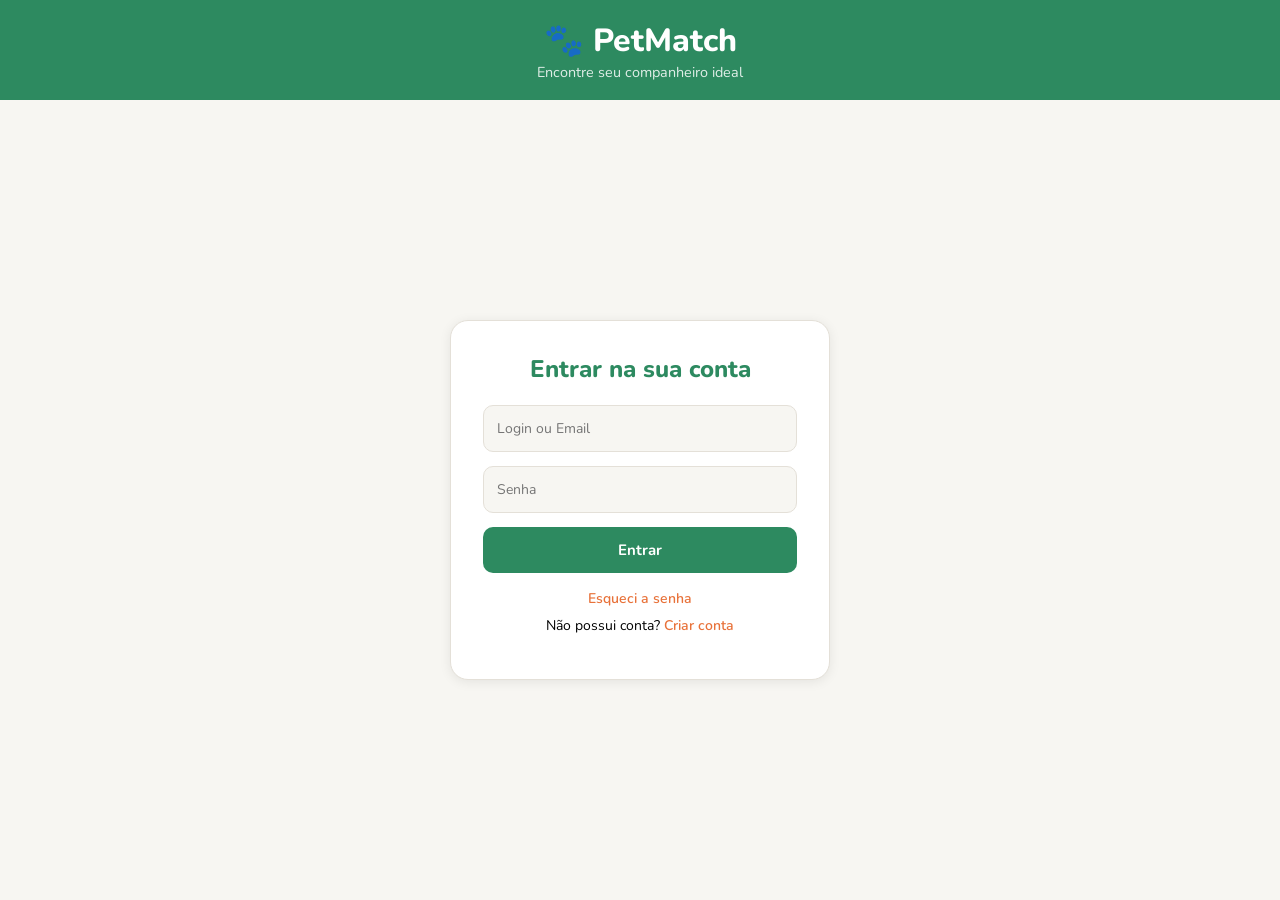
<file: index.html>
<!DOCTYPE html>
<html lang="pt-BR">
<head>
  <meta charset="UTF-8">
  <meta name="viewport" content="width=device-width, initial-scale=1.0">
  <title>PetMatch</title>
  <link rel="stylesheet" href="styles.css">
  <link href="https://fonts.googleapis.com/css2?family=Nunito:wght@400;600;700;800&display=swap" rel="stylesheet">
</head>

<body>

<header>
  <div class="header-inner">
    <h1>🐾 PetMatch</h1>
    <p class="header-sub">Encontre seu companheiro ideal</p>
  </div>
</header>

<!-- BOTÃO PARA ABRIR MENU -->
<button class="menu-toggle" id="menuToggle">☰</button>

<!-- MENU LATERAL -->
<nav class="sidebar" id="sidebar">
  <ul class="sidebar-menu">
    <li><a href="#" class="active">🏠 Início</a></li>
    <li><a href="#">🔍 Buscar Pets</a></li>
    <li><a href="#">⭐ Meus Favoritos</a></li>
    <li><a href="User-profile.html" id="meuPerfilBtn">👤 Meu Perfil</a></li>
    <li>
  <button id="btnLogout" type="button">
    Sair
  </button>
</li>
  </ul>
</nav>

<!-- ABAS DE NAVEGAÇÃO -->
<nav class="tabs-nav">
  <div class="tabs-container">
    <button class="tab-btn active" data-tab="inicio">🏠 Início</button>
    <button class="tab-btn" data-tab="match">📋 Ver match</button>
  </div>
</nav>

<!-- ABA 1: INÍCIO -->
<div class="tab-content active" id="tab-inicio">

<!-- FILTROS -->
<section class="filtros">
  <div class="filtros-inner">
    <div class="filtros-selects">

      <div class="select-wrap">
        <label for="tipoFiltro">Tipo</label>
        <select id="tipoFiltro" aria-label="Filtrar por tipo de animal">
          <option value="todos">Todos</option>
          <option value="cao">Cães</option>
          <option value="gato">Gatos</option>
          <option value="silvestre">Silvestre</option>
        </select>
      </div>

      <div class="select-wrap">
        <label for="tamanhoFiltro">Tamanho</label>
        <select id="tamanhoFiltro" aria-label="Filtrar por tamanho">
          <option value="todos">Todos</option>
          <option value="pequeno">Pequeno</option>
          <option value="medio">Médio</option>
          <option value="grande">Grande</option>
        </select>
      </div>

      <div class="select-wrap">
        <label for="ambienteFiltro">Ambiente</label>
        <select id="ambienteFiltro" aria-label="Filtrar por ambiente">
          <option value="todos">Todos</option>
          <option value="apartamento">Apartamento</option>
          <option value="casa">Casa</option>
        </select>
      </div>

      <div class="select-wrap">
        <label for="comportamentoFiltro">Comportamento</label>
        <select id="comportamentoFiltro" aria-label="Filtrar por comportamento">
          <option value="todos">Todos</option>
          <option value="calmo">Calmo</option>
          <option value="ativo">Ativo</option>
        </select>
      </div>

    </div>
    <button id="btnLimpar" class="btn-limpar">✕ Limpar filtros</button>
  </div>
</section>

<!-- CONTADOR -->
<div class="resultados-info" id="resultadosInfo"></div>

<!-- GALERIA -->
<section class="galeria" id="galeria"></section>
</div>

<div class="tab-content" id="tab-match">

  <section class="filtros">
    <div class="filtros-inner">
      <div class="filtros-selects">

        <div class="select-wrap">
          <label for="tipoFiltroMatch">Tipo</label>
          <select id="tipoFiltroMatch" aria-label="Filtrar por tipo de animal">
            <option value="todos">Todos</option>
            <option value="cao">Cães</option>
            <option value="gato">Gatos</option>
            <option value="silvestre">Silvestre</option>
          </select>
        </div>

        <div class="select-wrap">
          <label for="tamanhoFiltroMatch">Tamanho</label>
          <select id="tamanhoFiltroMatch" aria-label="Filtrar por tamanho">
            <option value="todos">Todos</option>
            <option value="pequeno">Pequeno</option>
            <option value="medio">Médio</option>
            <option value="grande">Grande</option>
          </select>
        </div>

        <div class="select-wrap">
          <label for="ambienteFiltroMatch">Ambiente</label>
          <select id="ambienteFiltroMatch" aria-label="Filtrar por ambiente">
            <option value="todos">Todos</option>
            <option value="apartamento">Apartamento</option>
            <option value="casa">Casa</option>
          </select>
        </div>

        <div class="select-wrap">
          <label for="comportamentoFiltroMatch">Comportamento</label>
          <select id="comportamentoFiltroMatch" aria-label="Filtrar por comportamento">
            <option value="todos">Todos</option>
            <option value="calmo">Calmo</option>
            <option value="ativo">Ativo</option>
          </select>
        </div>

      </div>
      <button id="btnLimparMatch" class="btn-limpar">✕ Limpar filtros</button>
    </div>
  </section>

  <!-- INFORMAÇÕES SOBRE MATCH -->
  <div class="match-info">
    <h2>📊 Compatibilidade de Pets</h2>
    <div class="match-legenda">
      <div class="legenda-item super">
        <span class="legenda-badge">⭐ Super Match</span>
        <span class="legenda-desc">> 90% de compatibilidade</span>
      </div>
      <div class="legenda-item bom">
        <span class="legenda-badge">✓ Bom Match</span>
        <span class="legenda-desc">70% – 89% de compatibilidade</span>
      </div>
      <div class="legenda-item padrao">
        <span class="legenda-badge">Match Regular</span>
        <span class="legenda-desc">< 70% de compatibilidade</span>
      </div>
    </div>
  </div>

  <!-- CONTADOR -->
  <div class="resultados-info" id="resultadosInfoMatch"></div>

  <!-- CARROSSEL DE PETS -->
  <div class="carousel-container" id="carouselContainer">
    <div class="carousel-wrapper">
      <button class="carousel-btn carousel-btn-prev" id="carouselBtnPrev" aria-label="Anterior">❮</button>

      <div class="carousel-viewport">
        <div class="carousel-track" id="carouselTrack"></div>
      </div>

      <button class="carousel-btn carousel-btn-next" id="carouselBtnNext" aria-label="Próximo">❯</button>
    </div>

    <div class="carousel-controls">
      <span class="carousel-counter" id="carouselCounter"></span>
      <div class="carousel-dots" id="carouselDots"></div>
    </div>
  </div>
</div>


<!-- MODAL DE DETALHES -->
<div class="modal-overlay" id="modalOverlay" role="dialog" aria-modal="true" aria-labelledby="modalNome">
  <div class="modal">
    <button class="modal-fechar" id="modalFechar" aria-label="Fechar">✕</button>
    <img id="modalImg" src="" alt="">
    <div class="modal-body">
      <div class="modal-match-badge" id="modalMatch"></div>
      <h2 id="modalNome"></h2>
      <p id="modalCaracteristicas" class="modal-carac"></p>
      <div class="modal-tags" id="modalTags"></div>
      <button class="btn-adotar" id="modalAdotar">💚 Quero adotar</button>
    </div>
  </div>
</div>

<!-- TOAST -->
<div class="toast" id="toast"></div>

<script src="auth.js"></script>

<script>
validarSessao();
</script>

<script src="script.js"></script>

</body>
</html>
</file>
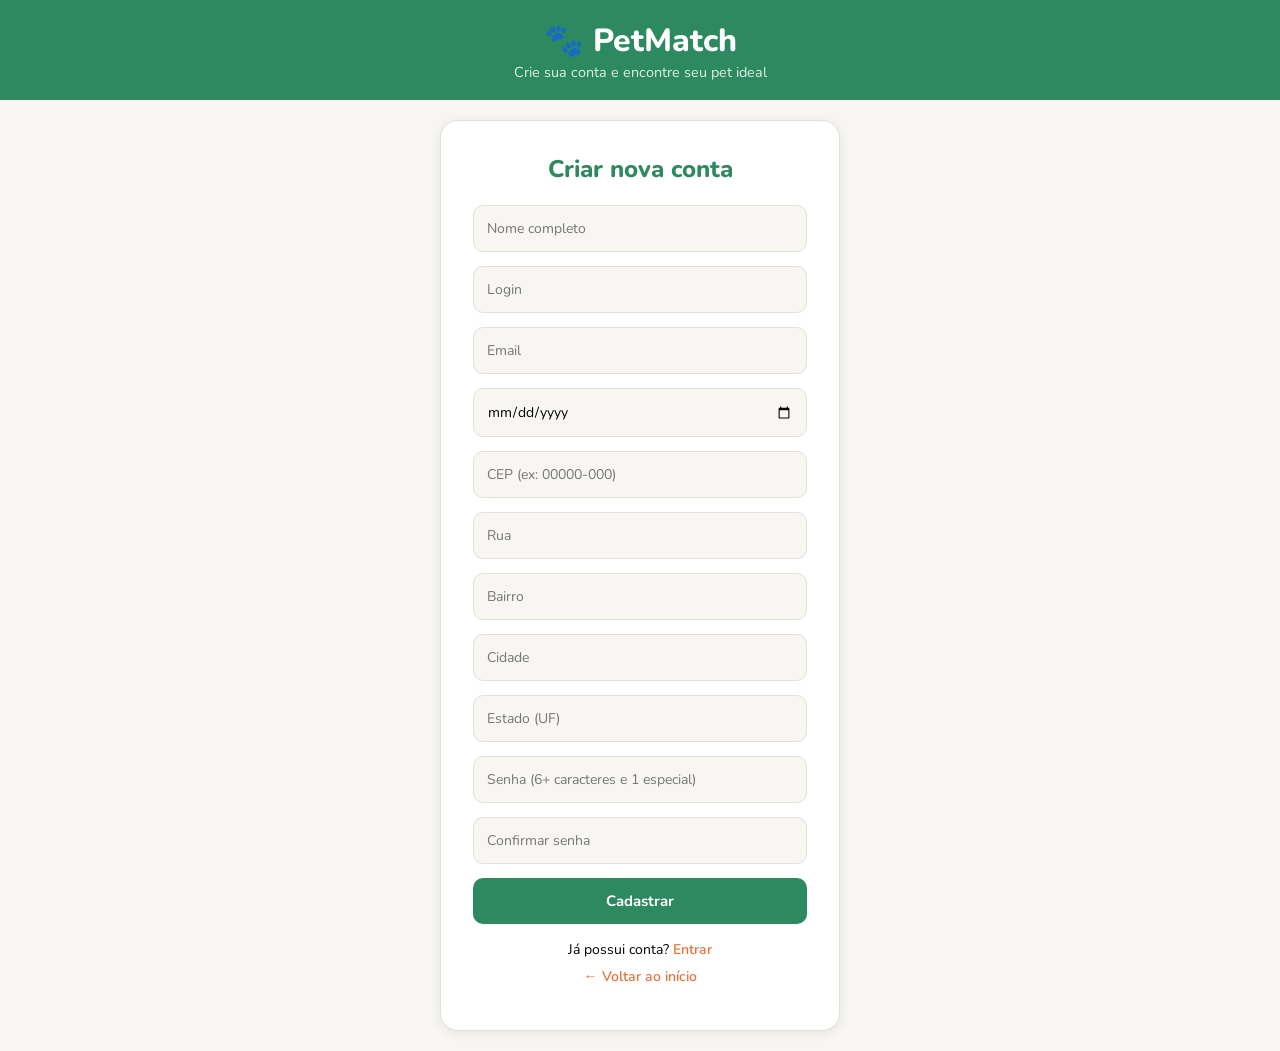
<file: cadastro.html>
<!DOCTYPE html>
<html lang="pt-BR">

<head>

<meta charset="UTF-8">
<meta name="viewport" content="width=device-width, initial-scale=1.0">

<title>Cadastro - PetMatch</title>

<link href="https://fonts.googleapis.com/css2?family=Nunito:wght@400;600;700;800&display=swap" rel="stylesheet">

<style>

/* RESET */

* {
margin: 0;
padding: 0;
box-sizing: border-box;
font-family: 'Nunito', sans-serif;
}

/* CORES */

:root {
--verde: #2d8a60;
--laranja: #e8723a;
--cinza-bg: #f7f6f2;
--borda: #e4e0d8;
--texto: #2a2a2a;
--sombra: 0 2px 12px rgba(0,0,0,0.08);
}

/* BODY */

body {

background: var(--cinza-bg);

display: flex;
flex-direction: column;

min-height: 100vh;

}

/* HEADER */

header {

width: 100%;
height: 100px;

background: var(--verde);

display: flex;
align-items: center;
justify-content: center;

text-align: center;

}

.header-inner h1 {

font-size: 2rem;
font-weight: 800;

color: white;

}

.header-sub {

font-size: 0.9rem;

color: rgba(255,255,255,0.85);

}

/* CENTRAL */

main {

flex: 1;

display: flex;

align-items: center;
justify-content: center;

padding: 20px;

}

/* CARD */

.auth-card {

width: 100%;
max-width: 400px;

background: white;

padding: 32px;

border-radius: 18px;

box-shadow: var(--sombra);

border: 1px solid var(--borda);

text-align: center;

}

/* TÍTULO */

.auth-card h2 {

color: var(--verde);

margin-bottom: 20px;

font-weight: 800;

}

/* INPUT */

.input-group {

margin-bottom: 14px;

}

.input-group input {

width: 100%;

padding: 13px;

border-radius: 10px;

border: 1.5px solid var(--borda);

background: var(--cinza-bg);

font-size: 14px;

transition: 0.2s;

}

.input-group input:focus {

outline: none;

border-color: var(--verde);

box-shadow: 0 0 0 3px rgba(45,138,96,0.15);

}

/* BOTÃO */

.btn-auth {

width: 100%;

padding: 13px;

border: none;

border-radius: 10px;

background: var(--verde);

color: white;

font-weight: 700;

font-size: 15px;

cursor: pointer;

transition: 0.2s;

}

.btn-auth:hover {

opacity: 0.9;

transform: scale(0.98);

}

/* LINKS */

.auth-links {

margin-top: 16px;

display: flex;
flex-direction: column;

gap: 8px;

font-size: 14px;

}

.auth-links a {

color: var(--laranja);

font-weight: 600;

text-decoration: none;

}

.auth-links a:hover {

text-decoration: underline;

}

/* MENSAGEM */

.msg {

margin-top: 12px;

font-weight: 700;

font-size: 14px;

color: var(--laranja);

}

/* RESPONSIVO */

@media (max-width: 420px) {

.auth-card {

padding: 24px;

}

}

</style>

</head>

<body>

<header>

<div class="header-inner">

<h1>🐾 PetMatch</h1>

<p class="header-sub">

Crie sua conta e encontre seu pet ideal

</p>

</div>

</header>


<main>

<div class="auth-card">

<h2>Criar nova conta</h2>

<form id="cadastroForm">

    <!-- NOME COMPLETO -->
<div class="input-group">
  <input
    type="text"
    id="nomeCompleto"
    placeholder="Nome completo"
    required>
</div>

    <div class="input-group">

<input
type="text"
id="login"
placeholder="Login"
required>

</div>


<div class="input-group">

<input
type="email"
id="email"
placeholder="Email"
required>

</div>

<!-- DATA DE NASCIMENTO -->
<div class="input-group">
  <input
    type="date"
    id="dataNascimento"
    placeholder="Data de Nascimento"
    required>
</div>

<!-- CEP -->
<div class="input-group">
  <input
    type="text"
    id="cep"
    placeholder="CEP (ex: 00000-000)"
    maxlength="9">
</div>

<!-- RUA -->
<div class="input-group">
  <input
    type="text"
    id="rua"
    placeholder="Rua">
</div>

<!-- BAIRRO -->
<div class="input-group">
  <input
    type="text"
    id="bairro"
    placeholder="Bairro">
</div>

<!-- CIDADE -->
<div class="input-group">
  <input
    type="text"
    id="cidade"
    placeholder="Cidade">
</div>

<!-- ESTADO -->
<div class="input-group">
  <input
    type="text"
    id="estado"
    placeholder="Estado (UF)">
</div>


<div class="input-group">

<input
type="password"
id="senha"
placeholder="Senha (6+ caracteres e 1 especial)"
required>

</div>


<div class="input-group">

<input
type="password"
id="confirmarSenha"
placeholder="Confirmar senha"
required>

</div>


<button
type="submit"
class="btn-auth">

Cadastrar

</button>


<div class="auth-links">

<p>

Já possui conta?

<a href="login.html">

Entrar

</a>

</p>

<a href="index.html">

← Voltar ao início

</a>

</div>

</form>


<div id="msgCadastro" class="msg"></div>

</div>

</main>


<script src="auth.js"></script>


</body>

</html>
</file>
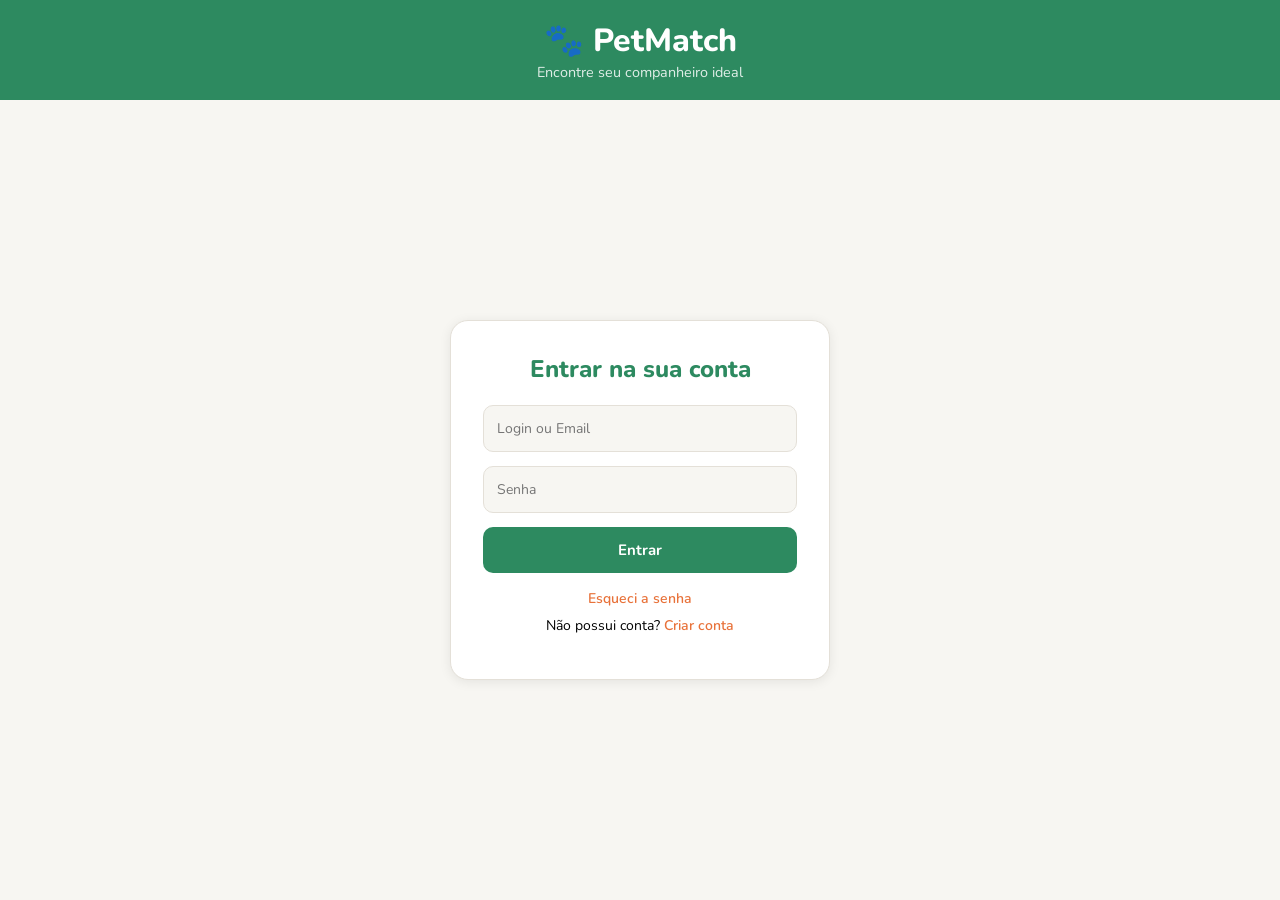
<file: login.html>
<!DOCTYPE html>
<html lang="pt-BR">

<head>

<meta charset="UTF-8">
<meta name="viewport" content="width=device-width, initial-scale=1.0">

<title>Login - PetMatch</title>

<link href="https://fonts.googleapis.com/css2?family=Nunito:wght@400;600;700;800&display=swap" rel="stylesheet">

<style>

/* RESET */

* {
margin: 0;
padding: 0;
box-sizing: border-box;
font-family: 'Nunito', sans-serif;
}

/* CORES DO PROJETO */

:root {
--verde: #2d8a60;
--laranja: #e8723a;
--cinza-bg: #f7f6f2;
--borda: #e4e0d8;
--texto: #2a2a2a;
--sombra: 0 2px 12px rgba(0,0,0,0.08);
}

/* BODY CENTRALIZADO */

body {

background: var(--cinza-bg);

display: flex;
flex-direction: column;

min-height: 100vh;

}

/* HEADER */

header {

width: 100%;

height: 100px;

background: var(--verde);

display: flex;
align-items: center;
justify-content: center;

text-align: center;

}

.header-inner h1 {

font-size: 2rem;
font-weight: 800;

color: white;

}

.header-sub {

font-size: 0.9rem;

color: rgba(255,255,255,0.85);

}

/* ÁREA CENTRAL */

main {

flex: 1;

display: flex;

align-items: center;
justify-content: center;

padding: 20px;

}

/* CARD LOGIN */

.auth-card {

width: 100%;
max-width: 380px;

background: white;

padding: 32px;

border-radius: 18px;

box-shadow: var(--sombra);

border: 1px solid var(--borda);

text-align: center;

}

/* TÍTULO */

.auth-card h2 {

color: var(--verde);

margin-bottom: 20px;

font-weight: 800;

}

/* INPUTS */

.input-group {

margin-bottom: 14px;

}

.input-group input {

width: 100%;

padding: 13px;

border-radius: 10px;

border: 1.5px solid var(--borda);

background: var(--cinza-bg);

font-size: 14px;

transition: 0.2s;

}

.input-group input:focus {

outline: none;

border-color: var(--verde);

box-shadow: 0 0 0 3px rgba(45,138,96,0.15);

}

/* BOTÃO */

.btn-auth {

width: 100%;

padding: 13px;

border: none;

border-radius: 10px;

background: var(--verde);

color: white;

font-weight: 700;

font-size: 15px;

cursor: pointer;

transition: 0.2s;

}

.btn-auth:hover {

opacity: 0.9;

transform: scale(0.98);

}

/* LINKS */

.auth-links {

margin-top: 16px;

display: flex;
flex-direction: column;

gap: 8px;

font-size: 14px;

}

.auth-links a {

color: var(--laranja);

font-weight: 600;

text-decoration: none;

}

.auth-links a:hover {

text-decoration: underline;

}

/* MENSAGEM */

.msg {

margin-top: 12px;

font-weight: 700;

font-size: 14px;

color: var(--laranja);

}

/* RESPONSIVO */

@media (max-width: 420px) {

.auth-card {

padding: 24px;

}

}

</style>

</head>

<body>

<!-- HEADER -->

<header>

<div class="header-inner">

<h1>🐾 PetMatch</h1>

<p class="header-sub">

Encontre seu companheiro ideal

</p>

</div>

</header>

<!-- ÁREA CENTRAL -->

<main>

<div class="auth-card">

<h2>Entrar na sua conta</h2>

<form id="loginForm">

<!-- LOGIN -->

<div class="input-group">

<input
type="text"
id="loginEmail"
placeholder="Login ou Email"
required>

</div>

<!-- SENHA -->

<div class="input-group">

<input
type="password"
id="loginSenha"
placeholder="Senha"
required>

</div>

<!-- BOTÃO -->

<button
type="submit"
class="btn-auth">

Entrar

</button>

<!-- LINKS -->

<div class="auth-links">

<a href="recuperar.html">

Esqueci a senha

</a>

<p>

Não possui conta?

<a href="cadastro.html">

Criar conta

</a>

</p>

</div>

</form>

<!-- MENSAGEM -->

<div id="msgLogin" class="msg"></div>

</div>

</main>

<script src="auth.js"></script>

</body>

</html>
</file>
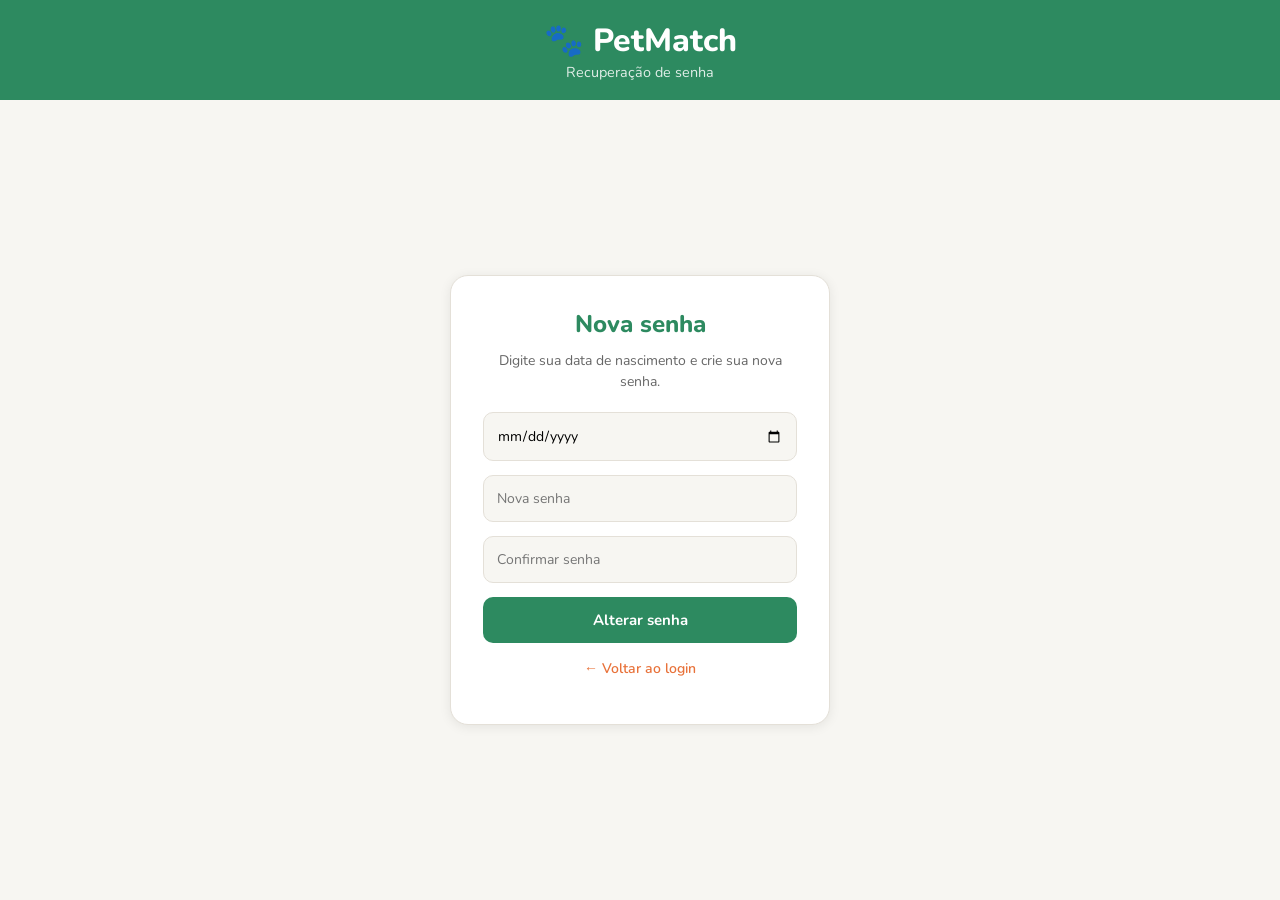
<file: nova-senha.html>
<!DOCTYPE html>
<html lang="pt-BR">

<head>

<meta charset="UTF-8">
<meta name="viewport" content="width=device-width, initial-scale=1.0">

<title>Nova Senha - PetMatch</title>

<link href="https://fonts.googleapis.com/css2?family=Nunito:wght@400;600;700;800&display=swap" rel="stylesheet">

<style>

/* RESET */

*{
margin:0;
padding:0;
box-sizing:border-box;
font-family:'Nunito',sans-serif;
}

/* CORES */

:root{
--verde:#2d8a60;
--laranja:#e8723a;
--cinza-bg:#f7f6f2;
--borda:#e4e0d8;
--texto:#2a2a2a;
--sombra:0 2px 12px rgba(0,0,0,0.08);
}

/* BODY */

body{

background:var(--cinza-bg);

display:flex;
flex-direction:column;

min-height:100vh;

}

/* HEADER */

header{

width:100%;
height:100px;

background:var(--verde);

display:flex;
align-items:center;
justify-content:center;

text-align:center;

}

.header-inner h1{

font-size:2rem;
font-weight:800;

color:white;

}

.header-sub{

font-size:0.9rem;

color:rgba(255,255,255,0.85);

}

/* CENTRAL */

main{

flex:1;

display:flex;

align-items:center;
justify-content:center;

padding:20px;

}

/* CARD */

.auth-card{

width:100%;
max-width:380px;

background:white;

padding:32px;

border-radius:18px;

box-shadow:var(--sombra);

border:1px solid var(--borda);

text-align:center;

}

/* TITULO */

.auth-card h2{

color:var(--verde);

margin-bottom:10px;

font-weight:800;

}

/* TEXTO */

.info-text{

font-size:14px;

color:#666;

margin-bottom:20px;

line-height:1.5;

}

/* INPUT */

.input-group{

margin-bottom:14px;

}

.input-group input{

width:100%;

padding:13px;

border-radius:10px;

border:1.5px solid var(--borda);

background:var(--cinza-bg);

font-size:14px;

transition:0.2s;

}

.input-group input:focus{

outline:none;

border-color:var(--verde);

box-shadow:0 0 0 3px rgba(45,138,96,0.15);

}

/* BOTÃO */

.btn-auth{

width:100%;

padding:13px;

border:none;

border-radius:10px;

background:var(--verde);

color:white;

font-weight:700;

font-size:15px;

cursor:pointer;

transition:0.2s;

}

.btn-auth:hover{

opacity:0.9;

transform:scale(0.98);

}

/* LINKS */

.auth-links{

margin-top:16px;

font-size:14px;

}

.auth-links a{

color:var(--laranja);

font-weight:600;

text-decoration:none;

}

.auth-links a:hover{

text-decoration:underline;

}

/* RESPONSIVO */

@media (max-width:420px){

.auth-card{
padding:24px;
}

}

</style>

</head>

<body>

<!-- HEADER -->

<header>

<div class="header-inner">

<h1>🐾 PetMatch</h1>

<p class="header-sub">

Recuperação de senha

</p>

</div>

</header>

<!-- CONTEÚDO -->

<main>

<div class="auth-card">

<h2>Nova senha</h2>

<p class="info-text">

Digite sua data de nascimento e crie sua nova senha.

</p>

<form id="formNovaSenha">

<!-- TOKEN -->

<div class="input-group">

<div class="input-group">
<input
type="date"
id="dataNascimento"
required
>
</div>

<!-- NOVA SENHA -->

<div class="input-group">

<input
type="password"
id="senha"
placeholder="Nova senha"
required
>

</div>

<!-- CONFIRMAR -->

<div class="input-group">

<input
type="password"
id="confirmarSenha"
placeholder="Confirmar senha"
required
>

</div>

<!-- BOTÃO -->

<button
type="submit"
class="btn-auth">

Alterar senha

</button>

<!-- LINKS -->

<div class="auth-links">

<a href="login.html">

← Voltar ao login

</a>

</div>

</form>

</div>

</main>

<script>

const senhaRegex =
/^(?=.*[!@#$%^&*]).{6,}$/;

document
.getElementById("formNovaSenha")
.addEventListener(
"submit",
async function(e){

    e.preventDefault();

    const dataNascimento =
    document.getElementById("dataNascimento").value;

    const senha =
    document.getElementById("senha").value;

    const confirmarSenha =
    document.getElementById("confirmarSenha").value;

    const email =
    localStorage.getItem("resetEmail");

    if (!email){

        alert("E-mail não encontrado. Solicite a recuperação novamente.");

        window.location.href =
        "recuperar-senha.html";

        return;

    }

    // VALIDA SENHA

    if(!senhaRegex.test(senha)){

        alert(
            "A senha precisa ter pelo menos 6 caracteres e um símbolo especial."
        );

        return;

    }

    // CONFIRMA SENHA

    if(senha !== confirmarSenha){

        alert("As senhas não coincidem.");

        return;

    }

    try {

        const resposta =
        await fetch(
            "./petmatch-api/resetar-senha.php",
            {
                method: "POST",

                headers: {
                    "Content-Type": "application/json"
                },

                body: JSON.stringify({

                    email: email,
                    dataNascimento: dataNascimento,
                    novaSenha: senha

                })

            }
        );

        const data =
        await resposta.json();

        alert(data.message);

        if(data.success){

            localStorage.removeItem(
                "resetEmail"
            );

            window.location.href =
            "login.html";

        }

    } catch(error){

        console.error(error);

        alert(
            "Erro ao conectar ao servidor."
        );

    }

});

</script>

</body>
</html>
</file>
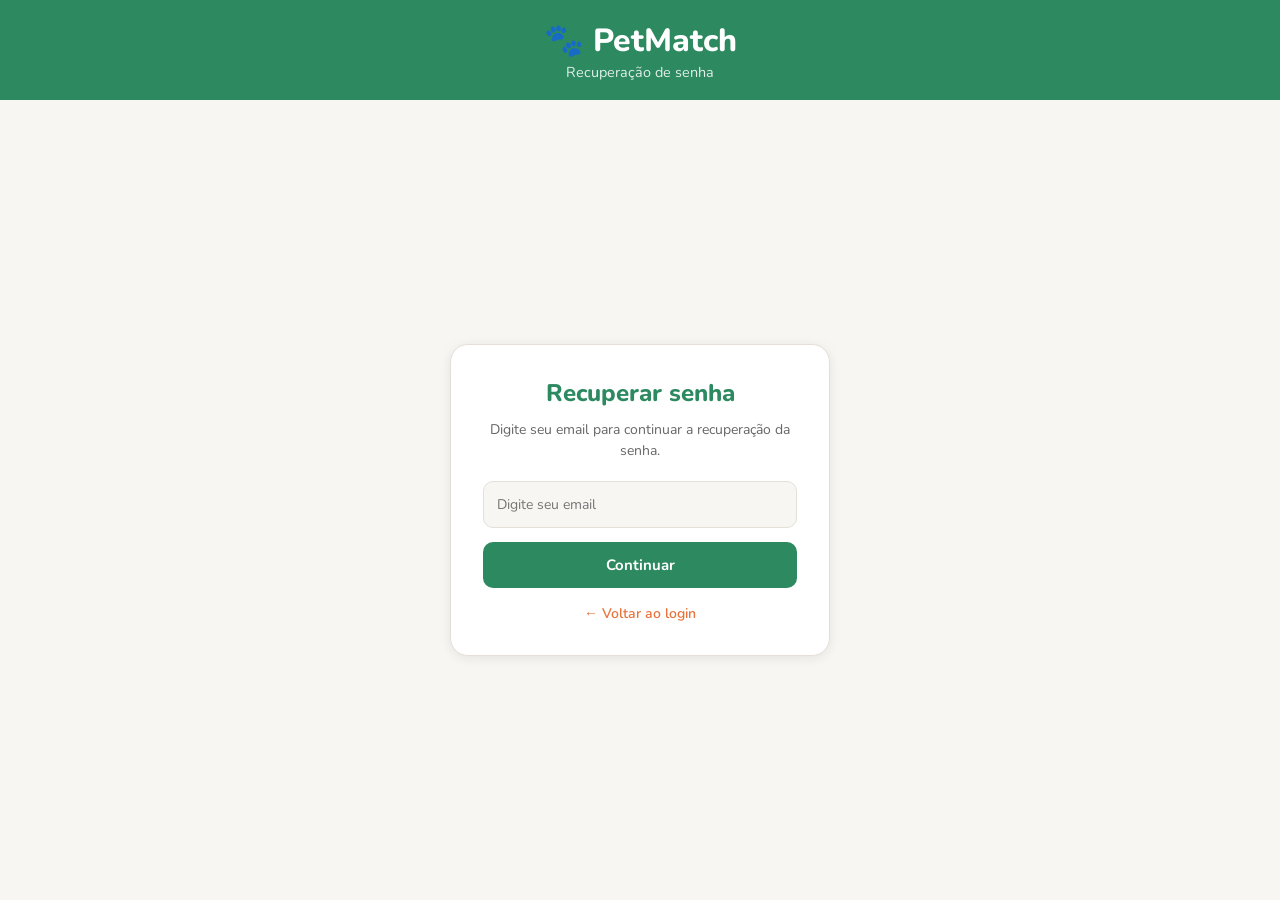
<file: recuperar.html>
<!DOCTYPE html>
<html lang="pt-BR">

<head>

<meta charset="UTF-8">
<meta name="viewport" content="width=device-width, initial-scale=1.0">

<title>Recuperar Senha - PetMatch</title>

<link href="https://fonts.googleapis.com/css2?family=Nunito:wght@400;600;700;800&display=swap" rel="stylesheet">

<style>

/* RESET */

*{
margin:0;
padding:0;
box-sizing:border-box;
font-family:'Nunito',sans-serif;
}

/* CORES */

:root{
--verde:#2d8a60;
--laranja:#e8723a;
--cinza-bg:#f7f6f2;
--borda:#e4e0d8;
--texto:#2a2a2a;
--sombra:0 2px 12px rgba(0,0,0,0.08);
}

/* BODY */

body{

background:var(--cinza-bg);

display:flex;
flex-direction:column;

min-height:100vh;

}

/* HEADER */

header{

width:100%;
height:100px;

background:var(--verde);

display:flex;
align-items:center;
justify-content:center;

text-align:center;

}

.header-inner h1{

font-size:2rem;
font-weight:800;

color:white;

}

.header-sub{

font-size:0.9rem;

color:rgba(255,255,255,0.85);

}

/* CENTRAL */

main{

flex:1;

display:flex;

align-items:center;
justify-content:center;

padding:20px;

}

/* CARD */

.auth-card{

width:100%;
max-width:380px;

background:white;

padding:32px;

border-radius:18px;

box-shadow:var(--sombra);

border:1px solid var(--borda);

text-align:center;

}

/* TITULO */

.auth-card h2{

color:var(--verde);

margin-bottom:10px;

font-weight:800;

}

/* TEXTO */

.info-text{

font-size:14px;

color:#666;

margin-bottom:20px;

line-height:1.5;

}

/* INPUT */

.input-group{

margin-bottom:14px;

}

.input-group input{

width:100%;

padding:13px;

border-radius:10px;

border:1.5px solid var(--borda);

background:var(--cinza-bg);

font-size:14px;

transition:0.2s;

}

.input-group input:focus{

outline:none;

border-color:var(--verde);

box-shadow:0 0 0 3px rgba(45,138,96,0.15);

}

/* BOTÃO */

.btn-auth{

width:100%;

padding:13px;

border:none;

border-radius:10px;

background:var(--verde);

color:white;

font-weight:700;

font-size:15px;

cursor:pointer;

transition:0.2s;

}

.btn-auth:hover{

opacity:0.9;

transform:scale(0.98);

}

/* LINKS */

.auth-links{

margin-top:16px;

font-size:14px;

}

.auth-links a{

color:var(--laranja);

font-weight:600;

text-decoration:none;

}

.auth-links a:hover{

text-decoration:underline;

}

/* RESPONSIVO */

@media (max-width:420px){

.auth-card{
padding:24px;
}

}

</style>

</head>

<body>

<!-- HEADER -->

<header>

<div class="header-inner">

<h1>🐾 PetMatch</h1>

<p class="header-sub">

Recuperação de senha

</p>

</div>

</header>

<!-- CONTEÚDO -->

<main>

<div class="auth-card">

<h2>Recuperar senha</h2>

<p class="info-text">

Digite seu email para continuar a recuperação da senha.

</p>

<form id="formRecuperar">

<!-- EMAIL -->

<div class="input-group">

<input
type="email"
id="email"
placeholder="Digite seu email"
required
>

</div>

<!-- BOTÃO -->

<button
type="submit"
class="btn-auth">

Continuar

</button>

<!-- LINKS -->

<div class="auth-links">

<a href="login.html">

← Voltar ao login

</a>

</div>

</form>

</div>

</main>

<script>

document
.getElementById("formRecuperar")
.addEventListener(
"submit",
function(e){

e.preventDefault();

const email =
document.getElementById("email")
.value
.trim();

if(!email){

alert(
"Informe um email."
);

return;

}

localStorage.setItem(
"resetEmail",
email
);

window.location.href =
"nova-senha.html";

});

</script>

</body>
</html>
</file>
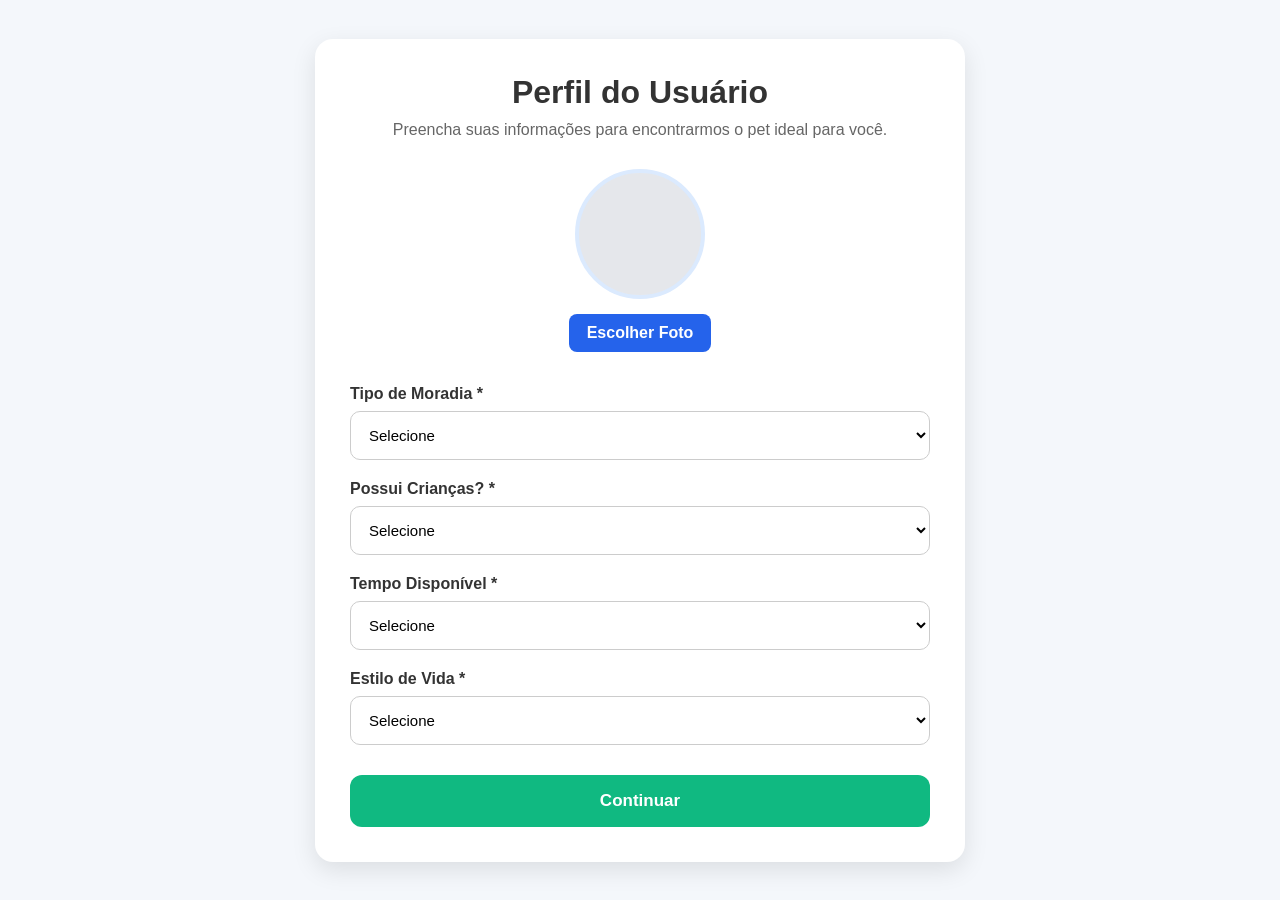
<file: User-profile.html>
<!DOCTYPE html>
<html lang="pt-BR">
<head>
  <meta charset="UTF-8" />
  <meta name="viewport" content="width=device-width, initial-scale=1.0"/>
  <title>Perfil do Usuário - Pet Match</title>

  <style>
    *{
      margin:0;
      padding:0;
      box-sizing:border-box;
      font-family: Arial, Helvetica, sans-serif;
    }

    body{
      background:#f4f7fb;
      display:flex;
      justify-content:center;
      align-items:center;
      min-height:100vh;
      padding:20px;
    }

    .container{
      width:100%;
      max-width:650px;
      background:#fff;
      padding:35px;
      border-radius:18px;
      box-shadow:0 8px 25px rgba(0,0,0,0.1);
    }

    h1{
      color:#333;
      margin-bottom:10px;
      text-align:center;
    }

    .subtitle{
      text-align:center;
      color:#666;
      margin-bottom:30px;
    }

    .photo-preview{
      width:130px;
      height:130px;
      border-radius:50%;
      background:#e5e7eb;
      margin:0 auto 15px;
      overflow:hidden;
      border:4px solid #dbeafe;
      display:flex;
      align-items:center;
      justify-content:center;
    }

    .photo-preview img{
      width:100%;
      height:100%;
      object-fit:cover;
      display:none;
    }

    .upload-area{
      text-align:center;
      margin-bottom:25px;
    }

    input[type="file"]{
      display:none;
    }

    .upload-btn{
      display:inline-block;
      background:#2563eb;
      color:white;
      padding:10px 18px;
      border-radius:8px;
      cursor:pointer;
      transition:0.3s;
    }

    .upload-btn:hover{
      background:#1d4ed8;
    }

    .form-group{
      margin-bottom:20px;
    }

    label{
      display:block;
      margin-bottom:8px;
      color:#333;
      font-weight:bold;
    }

    select{
      width:100%;
      padding:14px;
      border:1px solid #ccc;
      border-radius:10px;
      font-size:15px;
      background:#fff;
    }

    .btn{
      width:100%;
      padding:16px;
      background:#10b981;
      color:#fff;
      border:none;
      border-radius:12px;
      font-size:17px;
      font-weight:bold;
      cursor:pointer;
      transition:0.3s;
      margin-top:10px;
    }

    .btn:hover{
      background:#059669;
    }

    .error{
      color:#dc2626;
      font-size:14px;
      margin-top:6px;
      display:none;
    }

    .success{
      background:#dcfce7;
      color:#166534;
      padding:12px;
      border-radius:8px;
      margin-bottom:20px;
      display:none;
    }

  </style>
</head>
<body>

  <div class="container">

    <h1>Perfil do Usuário</h1>
    <p class="subtitle">
      Preencha suas informações para encontrarmos o pet ideal para você.
    </p>

    <div class="success" id="successMessage">
      Perfil salvo com sucesso!
    </div>

    <form id="profileForm">

      <!-- FOTO -->
      <div class="upload-area">

        <div class="photo-preview">
          <img id="previewImage" />
        </div>

        <label class="upload-btn" for="photoInput">
          Escolher Foto
        </label>

        <input type="file" id="photoInput" accept="image/*">
      </div>

      <!-- MORADIA -->
      <div class="form-group">
        <label for="housing">Tipo de Moradia *</label>

        <select id="housing" required>
          <option value="">Selecione</option>
          <option value="Apartamento">Apartamento</option>
          <option value="Casa">Casa</option>
          <option value="Chácara">Chácara</option>
        </select>

        <div class="error">Campo obrigatório</div>
      </div>

      <!-- CRIANÇAS -->
      <div class="form-group">
        <label for="children">Possui Crianças? *</label>

        <select id="children" required>
          <option value="">Selecione</option>
          <option value="Sim">Sim</option>
          <option value="Não">Não</option>
        </select>

        <div class="error">Campo obrigatório</div>
      </div>

      <!-- TEMPO -->
      <div class="form-group">
        <label for="time">Tempo Disponível *</label>

        <select id="time" required>
          <option value="">Selecione</option>
          <option value="Pouco">Pouco</option>
          <option value="Médio">Médio</option>
          <option value="Muito">Muito</option>
        </select>

        <div class="error">Campo obrigatório</div>
      </div>

      <!-- ESTILO -->
      <div class="form-group">
        <label for="lifestyle">Estilo de Vida *</label>

        <select id="lifestyle" required>
          <option value="">Selecione</option>
          <option value="Tranquilo">Tranquilo</option>
          <option value="Moderado">Moderado</option>
          <option value="Ativo">Ativo</option>
          <option value="Aventureiro">Aventureiro</option>
        </select>

        <div class="error">Campo obrigatório</div>
      </div>

      <!-- BOTÃO -->
      <button type="submit" class="btn">
        Continuar
      </button>

    </form>

  </div>

  <script>

    // PREVIEW FOTO
    const photoInput = document.getElementById("photoInput");
    const previewImage = document.getElementById("previewImage");

    photoInput.addEventListener("change", function(){

      const file = this.files[0];

      if(file){

        const reader = new FileReader();

        reader.onload = function(e){
          previewImage.src = e.target.result;
          previewImage.style.display = "block";

          // salva imagem em base64
          localStorage.setItem("userPhoto", e.target.result);
        }

        reader.readAsDataURL(file);
      }

    });

    // CARREGAR DADOS SALVOS
    window.onload = async function(){
      const savedData = JSON.parse(localStorage.getItem("userProfile"));

      if(savedData){

        document.getElementById("housing").value = savedData.housing;
        document.getElementById("children").value = savedData.children;
        document.getElementById("time").value = savedData.time;
        document.getElementById("lifestyle").value = savedData.lifestyle;
      }

      const savedPhoto = localStorage.getItem("userPhoto");

      if(savedPhoto){
        previewImage.src = savedPhoto;
        previewImage.style.display = "block";
      }

    }

    // SUBMIT
    const form = document.getElementById("profileForm");

    form.addEventListener("submit", async function(e){

      e.preventDefault();

    const profile = {
      housing: document.getElementById("housing").value,
      children: document.getElementById("children").value,
      time: document.getElementById("time").value,
      lifestyle: document.getElementById("lifestyle").value
    };
    localStorage.setItem( "userProfile", JSON.stringify(profile) );

    try {
      const resposta = await fetch( "http://localhost/PetMatch/petmatch-api/salvar-perfil.php", { method: "POST", headers: { "Content-Type": "application/json" }, body: JSON.stringify(profile) } );  
      const saida = await resposta.text();  
      console.log(saida);
    } catch(error){
        console.error(error);
        alert("Erro ao salvar perfil.");
    }

  try {

    const response = await fetch( "http://localhost/cristian/petmatch-api/match-animals.php", { method: "POST", headers: { "Content-Type": "application/json" }, body: JSON.stringify(profile) } );

    const data = await response.json();

    console.log(data);

    localStorage.setItem( "matchedAnimals", JSON.stringify(data.animals) );

    window.location.href = "index.html";

  } catch(error){

    console.error(error);
    alert("Erro ao buscar matches.");
  }
});

  </script>

</body>
</html>
</file>
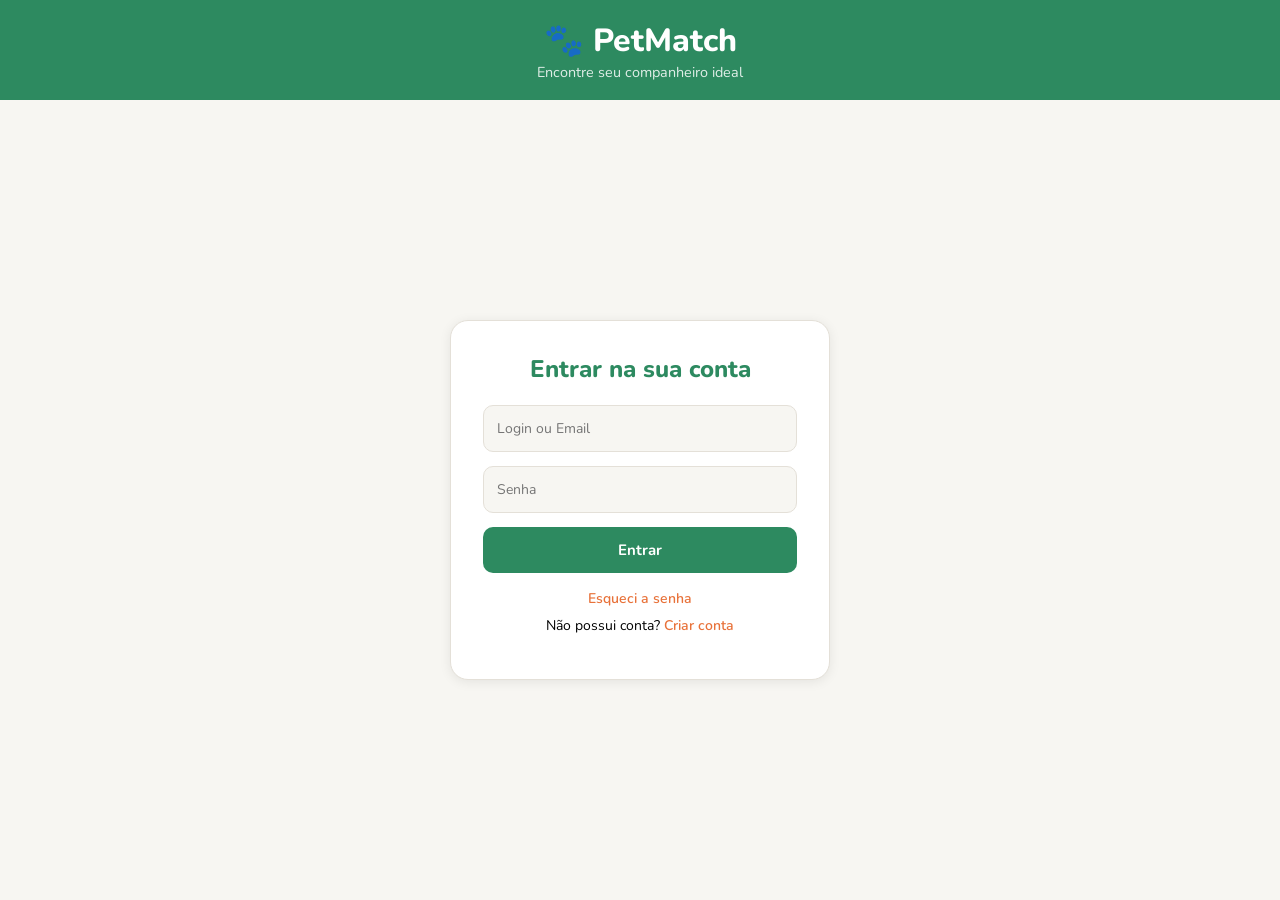
<file: cristian/login.html>
<!DOCTYPE html>
<html lang="pt-BR">

<head>

<meta charset="UTF-8">
<meta name="viewport" content="width=device-width, initial-scale=1.0">

<title>Login - PetMatch</title>

<link href="https://fonts.googleapis.com/css2?family=Nunito:wght@400;600;700;800&display=swap" rel="stylesheet">

<style>

/* RESET */

* {
margin: 0;
padding: 0;
box-sizing: border-box;
font-family: 'Nunito', sans-serif;
}

/* CORES DO PROJETO */

:root {
--verde: #2d8a60;
--laranja: #e8723a;
--cinza-bg: #f7f6f2;
--borda: #e4e0d8;
--texto: #2a2a2a;
--sombra: 0 2px 12px rgba(0,0,0,0.08);
}

/* BODY CENTRALIZADO */

body {

background: var(--cinza-bg);

display: flex;
flex-direction: column;

min-height: 100vh;

}

/* HEADER */

header {

width: 100%;

height: 100px;

background: var(--verde);

display: flex;
align-items: center;
justify-content: center;

text-align: center;

}

.header-inner h1 {

font-size: 2rem;
font-weight: 800;

color: white;

}

.header-sub {

font-size: 0.9rem;

color: rgba(255,255,255,0.85);

}

/* ÁREA CENTRAL */

main {

flex: 1;

display: flex;

align-items: center;
justify-content: center;

padding: 20px;

}

/* CARD LOGIN */

.auth-card {

width: 100%;
max-width: 380px;

background: white;

padding: 32px;

border-radius: 18px;

box-shadow: var(--sombra);

border: 1px solid var(--borda);

text-align: center;

}

/* TÍTULO */

.auth-card h2 {

color: var(--verde);

margin-bottom: 20px;

font-weight: 800;

}

/* INPUTS */

.input-group {

margin-bottom: 14px;

}

.input-group input {

width: 100%;

padding: 13px;

border-radius: 10px;

border: 1.5px solid var(--borda);

background: var(--cinza-bg);

font-size: 14px;

transition: 0.2s;

}

.input-group input:focus {

outline: none;

border-color: var(--verde);

box-shadow: 0 0 0 3px rgba(45,138,96,0.15);

}

/* BOTÃO */

.btn-auth {

width: 100%;

padding: 13px;

border: none;

border-radius: 10px;

background: var(--verde);

color: white;

font-weight: 700;

font-size: 15px;

cursor: pointer;

transition: 0.2s;

}

.btn-auth:hover {

opacity: 0.9;

transform: scale(0.98);

}

/* LINKS */

.auth-links {

margin-top: 16px;

display: flex;
flex-direction: column;

gap: 8px;

font-size: 14px;

}

.auth-links a {

color: var(--laranja);

font-weight: 600;

text-decoration: none;

}

.auth-links a:hover {

text-decoration: underline;

}

/* MENSAGEM */

.msg {

margin-top: 12px;

font-weight: 700;

font-size: 14px;

color: var(--laranja);

}

/* RESPONSIVO */

@media (max-width: 420px) {

.auth-card {

padding: 24px;

}

}

</style>

</head>



<body>

<!-- HEADER -->

<header>

<div class="header-inner">

<h1>🐾 PetMatch</h1>

<p class="header-sub">

Encontre seu companheiro ideal

</p>

</div>

</header>



<!-- ÁREA CENTRAL -->

<main>

<div class="auth-card">

<h2>Entrar na sua conta</h2>

<form id="loginForm">

<!-- LOGIN -->

<div class="input-group">

<input
type="text"
id="loginEmail"
placeholder="Login ou Email"
required>

</div>



<!-- SENHA -->

<div class="input-group">

<input
type="password"
id="loginSenha"
placeholder="Senha"
required>

</div>



<!-- BOTÃO -->

<button
type="submit"
class="btn-auth">

Entrar

</button>



<!-- LINKS -->

<div class="auth-links">

<a href="recuperar.html">

Esqueci a senha

</a>

<p>

Não possui conta?

<a href="cadastro.html">

Criar conta

</a>

</p>

<!-- <a href="index.html">

← Voltar ao início

</a> -->

</div>

</form>



<!-- MENSAGEM -->

<div id="msgLogin" class="msg"></div>

</div>

</main>



<!-- SCRIPT -->

<script src="auth.js"></script>

</body>

</html>
</file>
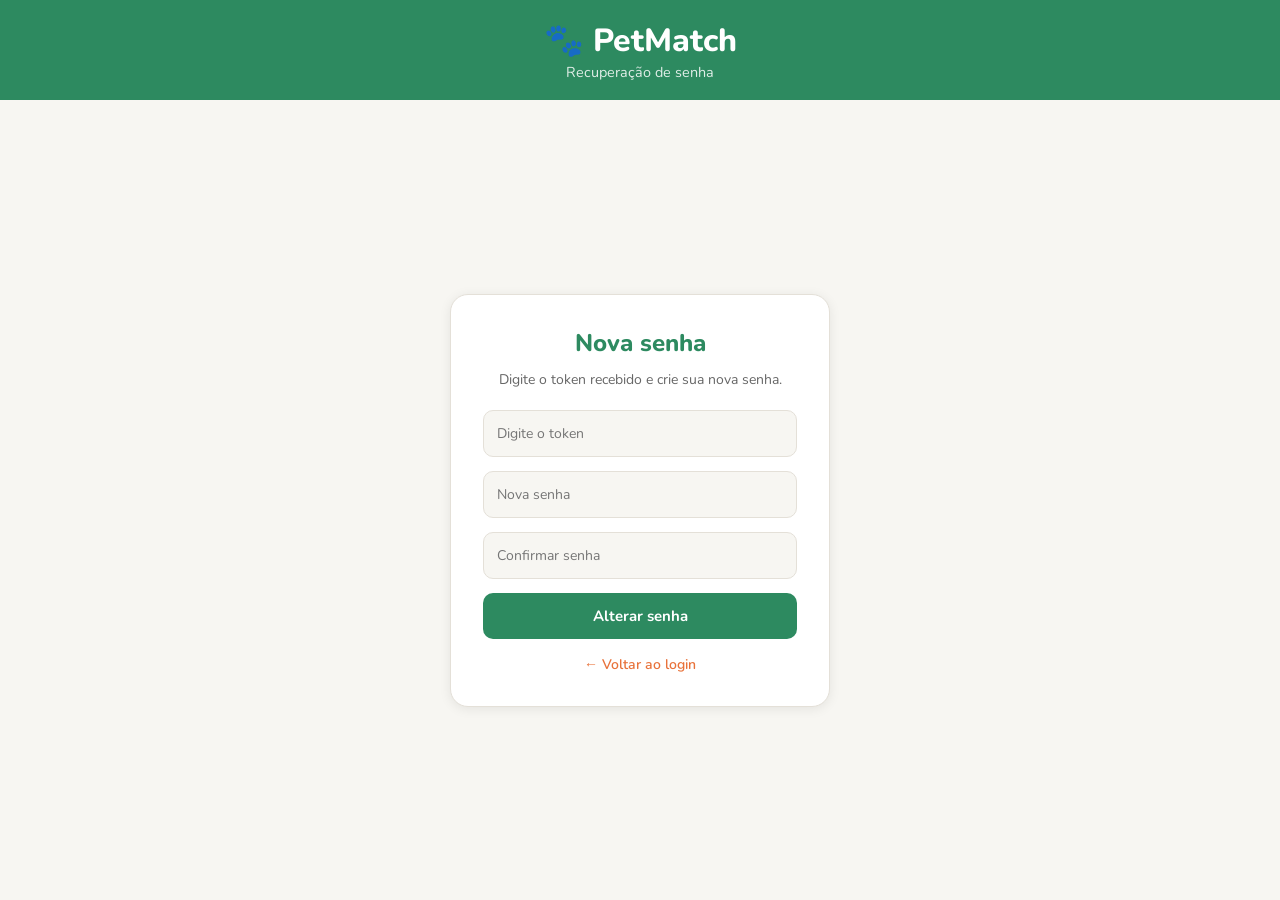
<file: cristian/nova-senha.html>
<!DOCTYPE html>
<html lang="pt-BR">

<head>

<meta charset="UTF-8">
<meta name="viewport" content="width=device-width, initial-scale=1.0">

<title>Nova Senha - PetMatch</title>

<link href="https://fonts.googleapis.com/css2?family=Nunito:wght@400;600;700;800&display=swap" rel="stylesheet">

<style>

/* RESET */

*{
margin:0;
padding:0;
box-sizing:border-box;
font-family:'Nunito',sans-serif;
}

/* CORES */

:root{
--verde:#2d8a60;
--laranja:#e8723a;
--cinza-bg:#f7f6f2;
--borda:#e4e0d8;
--texto:#2a2a2a;
--sombra:0 2px 12px rgba(0,0,0,0.08);
}

/* BODY */

body{

background:var(--cinza-bg);

display:flex;
flex-direction:column;

min-height:100vh;

}

/* HEADER */

header{

width:100%;
height:100px;

background:var(--verde);

display:flex;
align-items:center;
justify-content:center;

text-align:center;

}

.header-inner h1{

font-size:2rem;
font-weight:800;

color:white;

}

.header-sub{

font-size:0.9rem;

color:rgba(255,255,255,0.85);

}

/* CENTRAL */

main{

flex:1;

display:flex;

align-items:center;
justify-content:center;

padding:20px;

}

/* CARD */

.auth-card{

width:100%;
max-width:380px;

background:white;

padding:32px;

border-radius:18px;

box-shadow:var(--sombra);

border:1px solid var(--borda);

text-align:center;

}

/* TITULO */

.auth-card h2{

color:var(--verde);

margin-bottom:10px;

font-weight:800;

}

/* TEXTO */

.info-text{

font-size:14px;

color:#666;

margin-bottom:20px;

line-height:1.5;

}

/* INPUT */

.input-group{

margin-bottom:14px;

}

.input-group input{

width:100%;

padding:13px;

border-radius:10px;

border:1.5px solid var(--borda);

background:var(--cinza-bg);

font-size:14px;

transition:0.2s;

}

.input-group input:focus{

outline:none;

border-color:var(--verde);

box-shadow:0 0 0 3px rgba(45,138,96,0.15);

}

/* BOTÃO */

.btn-auth{

width:100%;

padding:13px;

border:none;

border-radius:10px;

background:var(--verde);

color:white;

font-weight:700;

font-size:15px;

cursor:pointer;

transition:0.2s;

}

.btn-auth:hover{

opacity:0.9;

transform:scale(0.98);

}

/* LINKS */

.auth-links{

margin-top:16px;

font-size:14px;

}

.auth-links a{

color:var(--laranja);

font-weight:600;

text-decoration:none;

}

.auth-links a:hover{

text-decoration:underline;

}

/* RESPONSIVO */

@media (max-width:420px){

.auth-card{
padding:24px;
}

}

</style>

</head>

<body>

<!-- HEADER -->

<header>

<div class="header-inner">

<h1>🐾 PetMatch</h1>

<p class="header-sub">

Recuperação de senha

</p>

</div>

</header>

<!-- CONTEÚDO -->

<main>

<div class="auth-card">

<h2>Nova senha</h2>

<p class="info-text">

Digite o token recebido e crie sua nova senha.

</p>

<form id="formNovaSenha">

<!-- TOKEN -->

<div class="input-group">

<input
type="text"
id="token"
placeholder="Digite o token"
required
>

</div>

<!-- NOVA SENHA -->

<div class="input-group">

<input
type="password"
id="senha"
placeholder="Nova senha"
required
>

</div>

<!-- CONFIRMAR -->

<div class="input-group">

<input
type="password"
id="confirmarSenha"
placeholder="Confirmar senha"
required
>

</div>

<!-- BOTÃO -->

<button
type="submit"
class="btn-auth">

Alterar senha

</button>

<!-- LINKS -->

<div class="auth-links">

<a href="login.html">

← Voltar ao login

</a>

</div>

</form>

</div>

</main>

<script>

const senhaRegex =
/^(?=.*[!@#$%^&*]).{6,}$/;

document
.getElementById("formNovaSenha")
.addEventListener(
"submit",
async function(e){

e.preventDefault();

const token =
document.getElementById("token").value;

const senha =
document.getElementById("senha").value;

const confirmarSenha =
document.getElementById("confirmarSenha").value;

const tokenSalvo =
localStorage.getItem("resetToken");

const email =
localStorage.getItem("resetEmail");

// VALIDA TOKEN

if(token !== tokenSalvo){

alert("Token inválido");
return;

}

// VALIDA SENHA

if(!senhaRegex.test(senha)){

alert(
"Senha precisa ter 6+ caracteres e símbolo"
);

return;

}

// CONFIRMA SENHA

if(senha !== confirmarSenha){

alert("As senhas não coincidem");
return;

}

// ENVIA PARA PHP

const resposta = await fetch(
"./petmatch-api/resetar-senha.php",
{
method:"POST",

headers:{
"Content-Type":"application/json"
},

body:JSON.stringify({
email,
novaSenha:senha
})

}
);

const data =
await resposta.json();

alert(data.message);

if(data.success){

localStorage.removeItem("resetToken");
localStorage.removeItem("resetEmail");

window.location.href =
"login.html";

}

});

</script>

</body>
</html>
</file>
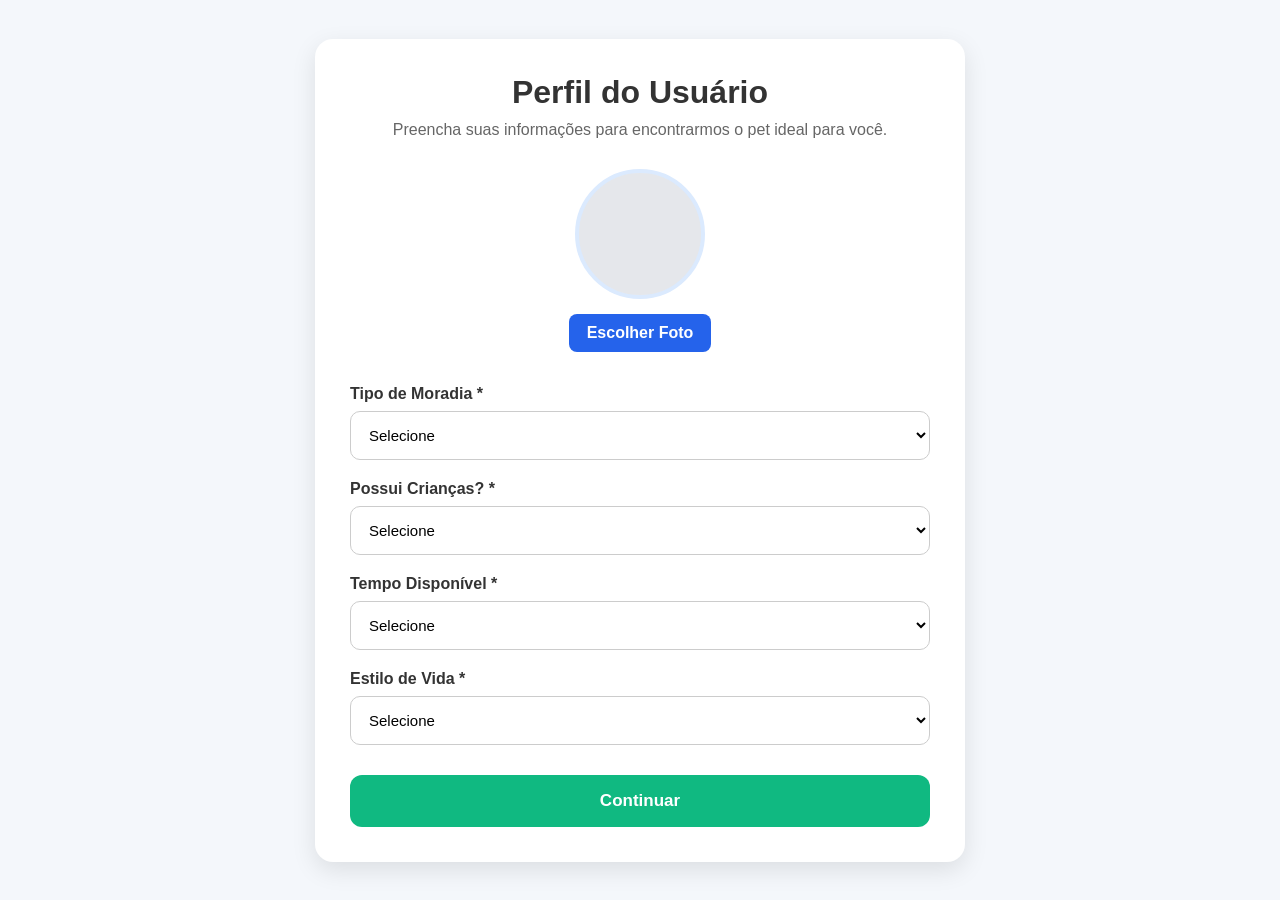
<file: cristian/User-profile.html>
<!DOCTYPE html>
<html lang="pt-BR">
<head>
  <meta charset="UTF-8" />
  <meta name="viewport" content="width=device-width, initial-scale=1.0"/>
  <title>Perfil do Usuário - Pet Match</title>

  <style>
    *{
      margin:0;
      padding:0;
      box-sizing:border-box;
      font-family: Arial, Helvetica, sans-serif;
    }

    body{
      background:#f4f7fb;
      display:flex;
      justify-content:center;
      align-items:center;
      min-height:100vh;
      padding:20px;
    }

    .container{
      width:100%;
      max-width:650px;
      background:#fff;
      padding:35px;
      border-radius:18px;
      box-shadow:0 8px 25px rgba(0,0,0,0.1);
    }

    h1{
      color:#333;
      margin-bottom:10px;
      text-align:center;
    }

    .subtitle{
      text-align:center;
      color:#666;
      margin-bottom:30px;
    }

    .photo-preview{
      width:130px;
      height:130px;
      border-radius:50%;
      background:#e5e7eb;
      margin:0 auto 15px;
      overflow:hidden;
      border:4px solid #dbeafe;
      display:flex;
      align-items:center;
      justify-content:center;
    }

    .photo-preview img{
      width:100%;
      height:100%;
      object-fit:cover;
      display:none;
    }

    .upload-area{
      text-align:center;
      margin-bottom:25px;
    }

    input[type="file"]{
      display:none;
    }

    .upload-btn{
      display:inline-block;
      background:#2563eb;
      color:white;
      padding:10px 18px;
      border-radius:8px;
      cursor:pointer;
      transition:0.3s;
    }

    .upload-btn:hover{
      background:#1d4ed8;
    }

    .form-group{
      margin-bottom:20px;
    }

    label{
      display:block;
      margin-bottom:8px;
      color:#333;
      font-weight:bold;
    }

    select{
      width:100%;
      padding:14px;
      border:1px solid #ccc;
      border-radius:10px;
      font-size:15px;
      background:#fff;
    }

    .btn{
      width:100%;
      padding:16px;
      background:#10b981;
      color:#fff;
      border:none;
      border-radius:12px;
      font-size:17px;
      font-weight:bold;
      cursor:pointer;
      transition:0.3s;
      margin-top:10px;
    }

    .btn:hover{
      background:#059669;
    }

    .error{
      color:#dc2626;
      font-size:14px;
      margin-top:6px;
      display:none;
    }

    .success{
      background:#dcfce7;
      color:#166534;
      padding:12px;
      border-radius:8px;
      margin-bottom:20px;
      display:none;
    }

  </style>
</head>
<body>

  <div class="container">

    <h1>Perfil do Usuário</h1>
    <p class="subtitle">
      Preencha suas informações para encontrarmos o pet ideal para você.
    </p>

    <div class="success" id="successMessage">
      Perfil salvo com sucesso!
    </div>

    <form id="profileForm">

      <!-- FOTO -->
      <div class="upload-area">

        <div class="photo-preview">
          <img id="previewImage" />
        </div>

        <label class="upload-btn" for="photoInput">
          Escolher Foto
        </label>

        <input type="file" id="photoInput" accept="image/*">
      </div>

      <!-- MORADIA -->
      <div class="form-group">
        <label for="housing">Tipo de Moradia *</label>

        <select id="housing" required>
          <option value="">Selecione</option>
          <option value="Apartamento">Apartamento</option>
          <option value="Casa">Casa</option>
          <option value="Chácara">Chácara</option>
        </select>

        <div class="error">Campo obrigatório</div>
      </div>

      <!-- CRIANÇAS -->
      <div class="form-group">
        <label for="children">Possui Crianças? *</label>

        <select id="children" required>
          <option value="">Selecione</option>
          <option value="Sim">Sim</option>
          <option value="Não">Não</option>
        </select>

        <div class="error">Campo obrigatório</div>
      </div>

      <!-- TEMPO -->
      <div class="form-group">
        <label for="time">Tempo Disponível *</label>

        <select id="time" required>
          <option value="">Selecione</option>
          <option value="Pouco">Pouco</option>
          <option value="Médio">Médio</option>
          <option value="Muito">Muito</option>
        </select>

        <div class="error">Campo obrigatório</div>
      </div>

      <!-- ESTILO -->
      <div class="form-group">
        <label for="lifestyle">Estilo de Vida *</label>

        <select id="lifestyle" required>
          <option value="">Selecione</option>
          <option value="Tranquilo">Tranquilo</option>
          <option value="Moderado">Moderado</option>
          <option value="Ativo">Ativo</option>
          <option value="Aventureiro">Aventureiro</option>
        </select>

        <div class="error">Campo obrigatório</div>
      </div>

      <!-- BOTÃO -->
      <button type="submit" class="btn">
        Continuar
      </button>

    </form>

  </div>

  <script>

    // PREVIEW FOTO
    const photoInput = document.getElementById("photoInput");
    const previewImage = document.getElementById("previewImage");

    photoInput.addEventListener("change", function(){

      const file = this.files[0];

      if(file){

        const reader = new FileReader();

        reader.onload = function(e){
          previewImage.src = e.target.result;
          previewImage.style.display = "block";

          // salva imagem em base64
          localStorage.setItem("userPhoto", e.target.result);
        }

        reader.readAsDataURL(file);
      }

    });

    // CARREGAR DADOS SALVOS
    window.onload = function(){

      const savedData = JSON.parse(localStorage.getItem("userProfile"));

      if(savedData){

        document.getElementById("housing").value = savedData.housing;
        document.getElementById("children").value = savedData.children;
        document.getElementById("time").value = savedData.time;
        document.getElementById("lifestyle").value = savedData.lifestyle;
      }

      const savedPhoto = localStorage.getItem("userPhoto");

      if(savedPhoto){
        previewImage.src = savedPhoto;
        previewImage.style.display = "block";
      }

    }

    // SUBMIT
    const form = document.getElementById("profileForm");

    form.addEventListener("submit", async function(e){

      e.preventDefault();

    const profile = {
      housing: document.getElementById("housing").value,
      children: document.getElementById("children").value,
      time: document.getElementById("time").value,
      lifestyle: document.getElementById("lifestyle").value
    };

  try {

    const response = await fetch( "http://localhost/cristian/petmatch-api/match-animals.php", { method: "POST", headers: { "Content-Type": "application/json" }, body: JSON.stringify(profile) } );

    const data = await response.json();

    console.log(data);

    localStorage.setItem( "matchedAnimals", JSON.stringify(data.animals) );

    window.location.href = "index.html";

  } catch(error){

    console.error(error);
    alert("Erro ao buscar matches.");
  }
});

  </script>

</body>
</html>
</file>
<file: styles.css>
@import url('https://fonts.googleapis.com/css2?family=Nunito:wght@400;600;700;800&display=swap');

*, *::before, *::after { box-sizing: border-box; margin: 0; padding: 0; }

:root {
  --verde:      #2d8a60;
  --verde-claro:#e8f5ee;
  --laranja:    #e8723a;
  --amarelo:    #f5c842;
  --cinza-bg:   #f7f6f2;
  --cinza-card: #ffffff;
  --texto:      #2a2a2a;
  --texto-sub:  #6b6b6b;
  --borda:      #e4e0d8;
  --radius-card:16px;
  --radius-btn: 10px;
  --sombra:     0 2px 12px rgba(0,0,0,0.08);
}

body {
  padding-top: 100px;
  display: grid;
  grid-template-columns: 250px 1 fr;
  font-family: 'Nunito', sans-serif;
  background: var(--cinza-bg);
  color: var(--texto);
  min-height: 100vh;
}

/* HEADER */
header {
  position: fixed;
  top: 0;
  left: 0;
  width: 100%;
  height: 100px;
  z-index: 9999;
  background: var(--verde);
  padding: 28px 20px 24px;
  text-align: center;
}

.header-inner h1 {
  font-size: 2rem;
  font-weight: 800;
  color: #fff;
  letter-spacing: -0.5px;
}

.header-sub {
  font-size: 0.95rem;
  color: rgba(255,255,255,0.8);
  margin-top: 4px;
  font-weight: 600;
}

/* FILTROS */
.filtros {
  background: #fff;
  border-bottom: 1px solid var(--borda);
  padding: 14px 20px;
  position: sticky;
  top: 100px;
  z-index: 900;
  box-shadow: 0 2px 8px rgba(0,0,0,0.05);
}

.filtros-inner {
  max-width: 900px;
  margin: 0 auto;
  display: flex;
  align-items: flex-end;
  gap: 12px;
  flex-wrap: wrap;
}

.filtros-selects {
  display: flex;
  gap: 10px;
  flex-wrap: wrap;
  flex: 1;
}

.select-wrap {
  display: flex;
  flex-direction: column;
  gap: 4px;
  flex: 1;
  min-width: 110px;
}

.select-wrap label {
  font-size: 11px;
  font-weight: 700;
  color: var(--texto-sub);
  text-transform: uppercase;
  letter-spacing: 0.05em;
}

select {
  padding: 9px 12px;
  border-radius: var(--radius-btn);
  border: 1.5px solid var(--borda);
  background: var(--cinza-bg);
  font-family: 'Nunito', sans-serif;
  font-size: 14px;
  font-weight: 600;
  color: var(--texto);
  cursor: pointer;
  appearance: none;
  background-image: url("data:image/svg+xml,%3Csvg xmlns='http://www.w3.org/2000/svg' width='12' height='8' viewBox='0 0 12 8'%3E%3Cpath d='M1 1l5 5 5-5' stroke='%236b6b6b' stroke-width='2' fill='none' stroke-linecap='round'/%3E%3C/svg%3E");
  background-repeat: no-repeat;
  background-position: right 10px center;
  padding-right: 30px;
  transition: border-color 0.15s, box-shadow 0.15s;
}

select:focus {
  outline: none;
  border-color: var(--verde);
  box-shadow: 0 0 0 3px rgba(45,138,96,0.15);
}

.btn-limpar {
  padding: 9px 16px;
  border-radius: var(--radius-btn);
  border: 1.5px solid var(--borda);
  background: #fff;
  font-family: 'Nunito', sans-serif;
  font-size: 13px;
  font-weight: 700;
  color: var(--texto-sub);
  cursor: pointer;
  white-space: nowrap;
  transition: background 0.15s, border-color 0.15s, color 0.15s;
  align-self: flex-end;
}

.btn-limpar:hover {
  background: #fdf0eb;
  border-color: var(--laranja);
  color: var(--laranja);
}

/* CONTADOR */
.resultados-info {
  max-width: 900px;
  margin: 16px auto 0;
  padding: 0 20px;
  font-size: 13px;
  font-weight: 700;
  color: var(--texto-sub);
}

/* GALERIA */
.galeria {
  display: grid;
  grid-template-columns: repeat(auto-fill, minmax(260px, 1fr));
  gap: 18px;
  padding: 16px 20px 40px;
  max-width: 900px;
  margin: 0 auto;
}

/* CARD */
.card {
  background: var(--cinza-card);
  border-radius: var(--radius-card);
  overflow: hidden;
  box-shadow: var(--sombra);
  border: 1px solid var(--borda);
  transition: transform 0.18s, box-shadow 0.18s;
}

.card:hover {
  transform: translateY(-3px);
  box-shadow: 0 8px 24px rgba(0,0,0,0.12);
}

/* Imagem */
.card-img-wrap {
  position: relative;
  overflow: hidden;
}

.card-img-wrap img {
  width: 100%;
  height: 190px;
  object-fit: cover;
  display: block;
  transition: transform 0.3s;
}

.card:hover .card-img-wrap img {
  transform: scale(1.04);
}

/* Badge de match */
.match-badge {
  position: absolute;
  top: 10px;
  left: 10px;
  padding: 5px 11px;
  border-radius: 20px;
  font-size: 12px;
  font-weight: 700;
  backdrop-filter: blur(6px);
  border: 1px solid rgba(255,255,255,0.3);
}

.match-badge.super  { background: rgba(45,138,96,0.92); color: #fff; }
.match-badge.bom    { background: rgba(245,200,66,0.92); color: #5a4400; }
.match-badge.padrao { background: rgba(255,255,255,0.88); color: var(--texto); }

/* Botão favoritar flutuante */
.btn-fav {
  position: absolute;
  top: 10px;
  right: 10px;
  width: 34px;
  height: 34px;
  border-radius: 50%;
  border: none;
  background: rgba(255,255,255,0.88);
  font-size: 16px;
  cursor: pointer;
  display: flex;
  align-items: center;
  justify-content: center;
  transition: transform 0.15s, background 0.15s;
  backdrop-filter: blur(4px);
}

.btn-fav:hover { transform: scale(1.15); }
.btn-fav.favoritado { background: #ffe5e5; }

/* Conteúdo do card */
.card-content {
  padding: 14px;
}

.card-header {
  margin-bottom: 8px;
}

.nome {
  font-size: 18px;
  font-weight: 800;
  color: var(--texto);
  display: block;
  margin-bottom: 6px;
}

.tags {
  display: flex;
  flex-wrap: wrap;
  gap: 5px;
}

.tag {
  font-size: 11px;
  font-weight: 700;
  padding: 3px 8px;
  border-radius: 20px;
  background: var(--verde-claro);
  color: var(--verde);
  border: 1px solid rgba(45,138,96,0.2);
}

.caracteristicas {
  font-size: 13px;
  color: var(--texto-sub);
  line-height: 1.5;
  margin-bottom: 12px;
}

/* Botões do card */
.botoes {
  display: flex;
  gap: 8px;
}

.btn-detalhes, .btn-fav-card {
  flex: 1;
  padding: 9px 8px;
  border-radius: var(--radius-btn);
  border: none;
  font-family: 'Nunito', sans-serif;
  font-size: 13px;
  font-weight: 700;
  cursor: pointer;
  transition: opacity 0.15s, transform 0.1s;
}

.btn-detalhes:hover, .btn-fav-card:hover { opacity: 0.85; transform: scale(0.98); }

.btn-detalhes {
  background: var(--verde);
  color: #fff;
}

.btn-fav-card {
  background: var(--cinza-bg);
  color: var(--texto-sub);
  border: 1.5px solid var(--borda);
}

.btn-fav-card.favoritado {
  background: #ffe5e5;
  color: #c0392b;
  border-color: #f5c6c2;
}

/* ESTADO VAZIO */
.estado-vazio {
  grid-column: 1 / -1;
  text-align: center;
  padding: 60px 20px;
  color: var(--texto-sub);
}

.vazio-icon { font-size: 3rem; display: block; margin-bottom: 12px; opacity: 0.4; }
.estado-vazio p { font-size: 16px; font-weight: 700; margin-bottom: 4px; }
.estado-vazio small { font-size: 13px; }

/* RESPONSIVO */
@media (max-width: 600px) {
  .filtros-selects { gap: 8px; }
  .select-wrap { min-width: 100px; }
  .galeria { grid-template-columns: 1fr 1fr; gap: 12px; padding: 12px 12px 32px; }
  .card-img-wrap img { height: 150px; }
}

@media (max-width: 420px) {
  .galeria { grid-template-columns: 1fr; }
}

/* SIDEBAR */
.sidebar {
  position: fixed;
  grid-column: 1;
  top: 100px;
  left: -250px;
  width: 250px;
  height: calc(100% - 100px);
  background: #2f3640;
  color: #fff;
  transition: left 0.3s ease;
  z-index: 8000;
  display: flex;
  align-items: center;      /* centraliza vertical */
  justify-content: center;  /* centraliza horizontal */
}

.sidebar.active {
  left: 0;
}

.sidebar-header {
  text-align: center;
  margin-bottom: 20px;
}

.sidebar-menu {
  list-style: none;
  padding: 0;
  display: flex;
  flex-direction: column;
  align-items: center;
  gap: 25px;
}

.sidebar-menu li {
  margin: 10px 0;
}

.sidebar-menu a {
  display: block;
  padding: 12px 20px;
  color: #fff;
  text-decoration: none;
  font-weight: 600;
  transition: background 0.2s;
}

.sidebar-menu a:hover,
.sidebar-menu a.active {
  background: #40739e;
}

/* BOTÃO MENU */
.menu-toggle {
  position: fixed;
  top: 15px;
  left: 15px;
  color: #fff;
  border: none;
  padding: 10px 12px;
  font-size: 18px;
  cursor: pointer;
  z-index: 10;
  border-radius: 6px;
}

@media (min-width: 768px) {

  /* Sidebar sempre visível */
  .sidebar {
    left: 0;
    box-shadow: 2px 0 10px rgba(0,0,0,0.1);
  }

  /* Esconde botão hamburguer */
  .menu-toggle {
    display: none;
  }

}

/* ABAS DE NAVEGAÇÃO */
.tabs-nav {
  position: sticky;
  top: 100px;
  z-index: 950;
  background: #fff;
  border-bottom: 2px solid var(--borda);
}

.tabs-container {
  max-width: 900px;
  margin: 0 auto;
  display: flex;
  gap: 0;
  padding: 0 20px;
}

.tab-btn {
  flex: 0 0 auto;
  padding: 14px 20px;
  border: none;
  background: transparent;
  color: var(--texto-sub);
  font-family: 'Nunito', sans-serif;
  font-size: 14px;
  font-weight: 700;
  cursor: pointer;
  border-bottom: 3px solid transparent;
  transition: all 0.2s;
  text-decoration: none;
}

.tab-btn:hover {
  color: var(--verde);
}

.tab-btn.active {
  color: var(--verde);
  border-bottom-color: var(--verde);
}

/* CONTEÚDO DAS ABAS */
.tab-content {
  display: none;
}

.tab-content.active {
  display: block;
}

/* CRITÉRIOS DE ACEITE */
.match-info {
  background: var(--verde-claro);
  padding: 20px;
  margin: 16px 20px 0;
  border-radius: 12px;
  max-width: 900px;
  margin-left: auto;
  margin-right: auto;
}

.match-info h2 {
  font-size: 18px;
  font-weight: 800;
  color: var(--verde);
  margin-bottom: 16px;
  text-align: center;
}

.match-legenda {
  display: grid;
  grid-template-columns: repeat(auto-fit, minmax(200px, 1fr));
  gap: 14px;
}

.legenda-item {
  display: flex;
  align-items: center;
  gap: 12px;
  padding: 12px;
  border-radius: 8px;
  background: rgba(255,255,255,0.6);
  border: 1px solid rgba(45,138,96,0.2);
}

.legenda-badge {
  font-weight: 700;
  font-size: 13px;
  min-width: 120px;
  padding: 4px 8px;
  border-radius: 16px;
  text-align: center;
}

.legenda-item.super .legenda-badge {
  background: rgba(45,138,96,0.92);
  color: #fff;
}

.legenda-item.bom .legenda-badge {
  background: rgba(245,200,66,0.92);
  color: #5a4400;
}

.legenda-item.padrao .legenda-badge {
  background: rgba(255,255,255,0.88);
  color: var(--texto);
  border: 1px solid var(--borda);
}

.legenda-desc {
  font-size: 12px;
  color: var(--texto-sub);
  font-weight: 600;
}

/* AJUSTE DO PADDING PARA ABAS */
.tab-content .filtros {
  margin-top: 0;
}

@media (max-width: 600px) {
  .tabs-container {
    padding: 0 12px;
  }

  .tab-btn {
    padding: 12px 14px;
    font-size: 13px;
  }

  .match-legenda {
    grid-template-columns: 1fr;
  }
}

/* TOAST DE NOTIFICAÇÃO */
.toast {
  position: fixed;
  bottom: 20px;
  left: 50%;
  transform: translateX(-50%) translateY(120px);
  background: var(--verde);
  color: #fff;
  padding: 14px 20px;
  border-radius: 8px;
  font-size: 14px;
  font-weight: 700;
  text-align: center;
  pointer-events: none;
  opacity: 0;
  transition: all 0.3s ease;
  z-index: 9999;
  box-shadow: 0 4px 12px rgba(0,0,0,0.15);
}

.toast.show {
  transform: translateX(-50%) translateY(0);
  opacity: 1;
}

/* CARROSSEL DE MATCH */
.carousel-container {
  max-width: 900px;
  margin: 24px auto;
  padding: 0 20px;
}

.carousel-wrapper {
  display: flex;
  align-items: center;
  gap: 12px;
  position: relative;
}

.carousel-viewport {
  flex: 1;
  overflow: hidden;
  border-radius: var(--radius-card);
}

.carousel-track {
  display: flex;
  transition: transform 0.4s cubic-bezier(0.25, 0.46, 0.45, 0.94);
}

.carousel-track .card {
  flex: 0 0 100%;
  width: 100%;
  display: flex;
  flex-direction: column;
  max-width: 600px;
  margin: 0 auto;
}

.carousel-track .card-img-wrap img {
  height: 380px;
  object-fit: cover;
}

.carousel-track .card-content {
  flex: 1;
  display: flex;
  flex-direction: column;
}

.carousel-btn {
  width: 40px;
  height: 40px;
  border-radius: 50%;
  border: none;
  background: var(--verde);
  color: #fff;
  font-size: 18px;
  cursor: pointer;
  display: flex;
  align-items: center;
  justify-content: center;
  flex-shrink: 0;
  transition: background 0.2s, transform 0.1s;
  z-index: 10;
}

.carousel-btn:hover {
  background: #1f6847;
  transform: scale(1.08);
}

.carousel-btn:disabled {
  background: var(--texto-sub);
  opacity: 0.5;
  cursor: not-allowed;
  transform: scale(1);
}

.carousel-btn-prev {
  order: -1;
}

.carousel-controls {
  display: flex;
  align-items: center;
  justify-content: center;
  gap: 16px;
  margin-top: 16px;
  flex-wrap: wrap;
}

.carousel-counter {
  font-size: 13px;
  font-weight: 700;
  color: var(--texto-sub);
  min-width: 100px;
  text-align: center;
}

.carousel-dots {
  display: flex;
  gap: 6px;
  flex-wrap: wrap;
  justify-content: center;
}

.carousel-dot {
  width: 8px;
  height: 8px;
  border-radius: 50%;
  background: var(--borda);
  cursor: pointer;
  transition: background 0.2s, transform 0.1s;
  border: none;
  padding: 0;
}

.carousel-dot:hover {
  background: var(--texto-sub);
  transform: scale(1.2);
}

.carousel-dot.active {
  background: var(--verde);
  transform: scale(1.25);
}

@media (max-width: 600px) {
  .carousel-container {
    margin: 16px auto;
    padding: 0 12px;
  }

  .carousel-wrapper {
    gap: 8px;
  }

  .carousel-btn {
    width: 36px;
    height: 36px;
    font-size: 16px;
  }

  .carousel-controls {
    margin-top: 12px;
    gap: 12px;
  }

  .carousel-counter {
    font-size: 12px;
  }

  .carousel-dot {
    width: 6px;
    height: 6px;
  }
}
</file>
